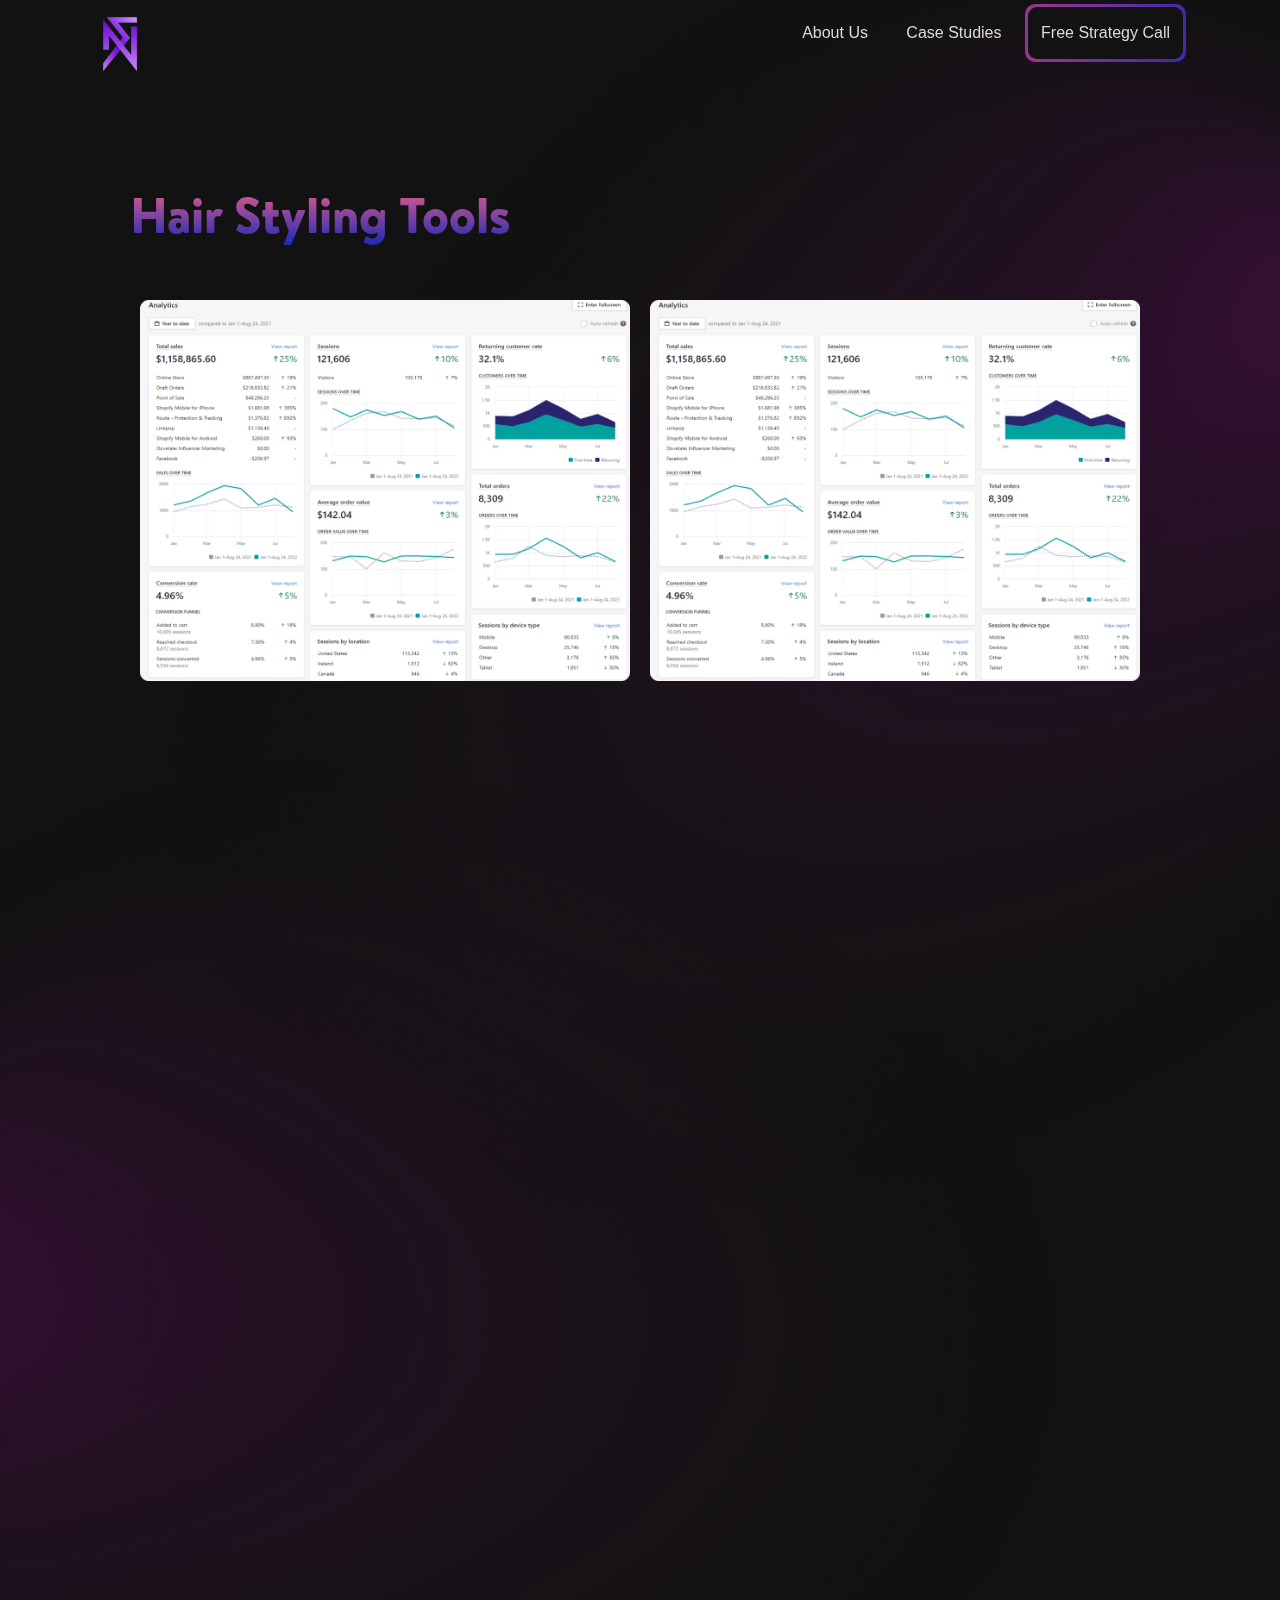
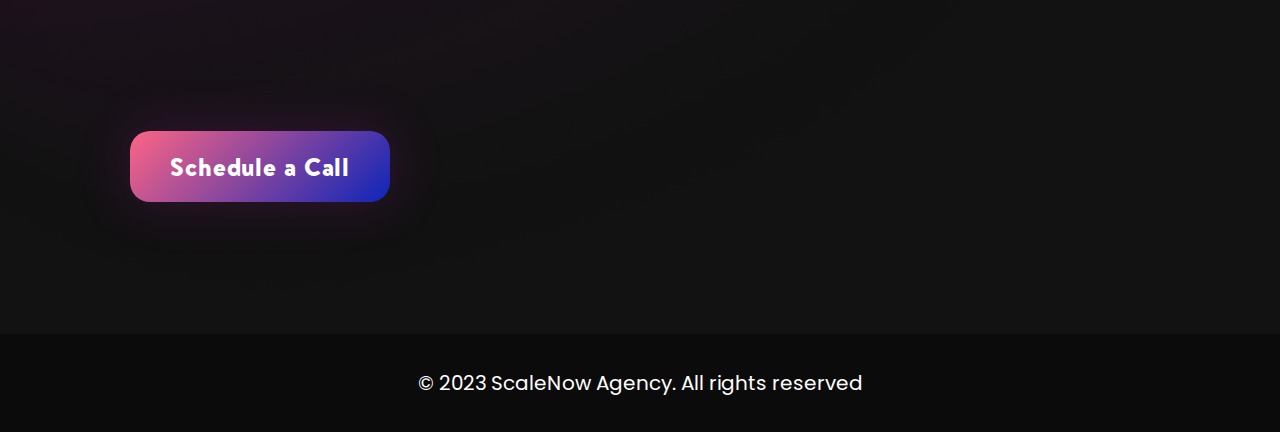
<file: Case-Study1.html>
<!DOCTYPE html>
<html>
  <head>
    <title>Case Study 1</title>
    <meta name="viewport" content="width=device-width, initial-scale=1.0">
    <link rel="stylesheet" href="style.css">
    <link rel="stylesheet" href="swiper-bundle.min.css">
     <!--AOS ANIMATION LINK-->
     <link href="https://unpkg.com/aos@2.3.1/dist/aos.css" rel="stylesheet">

      <!--FAVICON-->
      <link rel="icon" type="image/png" href="images/Favicon2.png">
  </head>
  <body>
    <header id="navbar" class="navbar">
      <nav class="navbar-container container">
        <a href="index.html" class="home-link">
          <img class="nav-logo" src="images/logo.png" alt="">
        </a>
        <button type="button" class="navbar-toggle" aria-label="Toggle menu" aria-expanded="false" aria-controls="navbar-menu">
            <span class="icon-bar"></span>
            <span class="icon-bar"></span>
            <span class="icon-bar"></span>
        </button>
        <div id="navbar-menu" class="detached">
          <ul class="navbar-links">
            <li class="navbar-item"><a class="navbar-link" href="index.html#about-us">About Us</a></li>
            <li class="navbar-item"><a class="navbar-link" href="index.html#case-studies">Case Studies</a></li>
            <li class="navbar-item"><a class="navbar-link strategy-calls" href="index.html#free-strategy-call">Free Strategy Call</a></li>
            
          </ul>
        </div>
      </nav>
    </header>


    <div class="case-study">

        <div class="glow-effect1">
          <img src="images/eclipse6.png" alt="">
        </div>

        <div class="glow-effect2">
          <img src="images/eclipse7.png" alt="">
        </div>

        <h1 class="title" data-aos="zoom-in">Hair Styling Tools</h1>

        <div class="image-container" data-aos="flip-up">
            <div class="image">
              <img src="images/case1a-img.png" alt="">
            </div>
            <div class="image">
              <img src="images/case1a-img.png" alt="">
            </div>
        </div>

        <p data-aos="zoom-in">
            Growing a Business to Over $1M rev in the Past 8 Months 
            <br><br>
            US-based, 30 years+ established brand selling premium hair brushes and hot tools, made by professionals for both regular customers and professional stylists.
            <br><br>
            By introducing a mix of weekly creatives and audience testing, we were able to maintain a high ROAS even at a larger scale. The main priority was to spend majority of the budget on cold traffic thus leading to more new customers. We did not forget about retargeting either where we generated high volume of sales at great ROAS as well
            <br><br>
            The cold traffic generated from Facebook Ads did improve the performance of Google Ads, Organic Traffic and Email marketing too.
            <br><br>
            We've tested a lot of single interest audiences, such as competitor's brand, different hairstyles and techniques, famous stylists and saloon owners.
            <br><br>
            After we found winner interests we started to stack them under one adset. We did the same with value-based lookalike audiences, and started to do vertical scaling
        </p>

        <div class="features-container">
            <div class="feature" data-aos="fade-up" data-aos-delay="100">
              <img src="images/checked 1.png" alt="">
              <h1>26% Increase in Year to Date Revenue</h1>
            </div>

            <div class="feature" data-aos="fade-up" data-aos-delay="200">
              <img src="images/checked 1.png" alt="">
              <h1>~ 5% Conversion Rate</h1>
            </div>

            <div class="feature" data-aos="fade-up" data-aos-delay="300">
              <img src="images/checked 1.png" alt="">
              <h1>22% Increase in the Number of Orders</h1>
            </div>
            
            <div class="feature" data-aos="fade-up" data-aos-delay="400">
              <img src="images/checked 1.png" alt="">
              <h1>x7+ ROAS using a mix of Facebook Ads, Google Ads and E-Mail Marketing</h1>
            </div>

            <div class="feature" data-aos="fade-up" data-aos-delay="400">
                <img src="images/checked 1.png" alt="">
                <h1>Successful Scale While Maintaining a High ROAS - 22% Increase in Total Spend Year to Date</h1>
              </div>
        </div>

        <div class="button-container">
            <a href="https://calendly.com/josephscalenow" target="_blank">Schedule a Call</a>
          </div>
    </div>

    
    <!--FOOTER--->

    <div class="footer">
      <h1>© 2023 ScaleNow Agency. All rights reserved</h1>
    </div>


    <script>
      var copy = document.querySelector(".logos-slide").cloneNode(true);
      document.querySelector(".logos").appendChild(copy);
    </script>

    <script src="javascript/script.js"></script>
    <script src="javascript/nav-color.js"></script>
    <script src="javascript/changeCaseStudy.js"></script>

    <!-- Swiper JS -->
    <script src="javascript/swiper-bundle.min.js"></script>

    <!-- JavaScript -->
    <script src="javascript/swiper.js"></script>

    <!-- ANIMATION -->
    <script src="https://unpkg.com/aos@2.3.1/dist/aos.js"></script>

    <script>
        AOS.init();
    </script>

  </body>
</html>
</file>
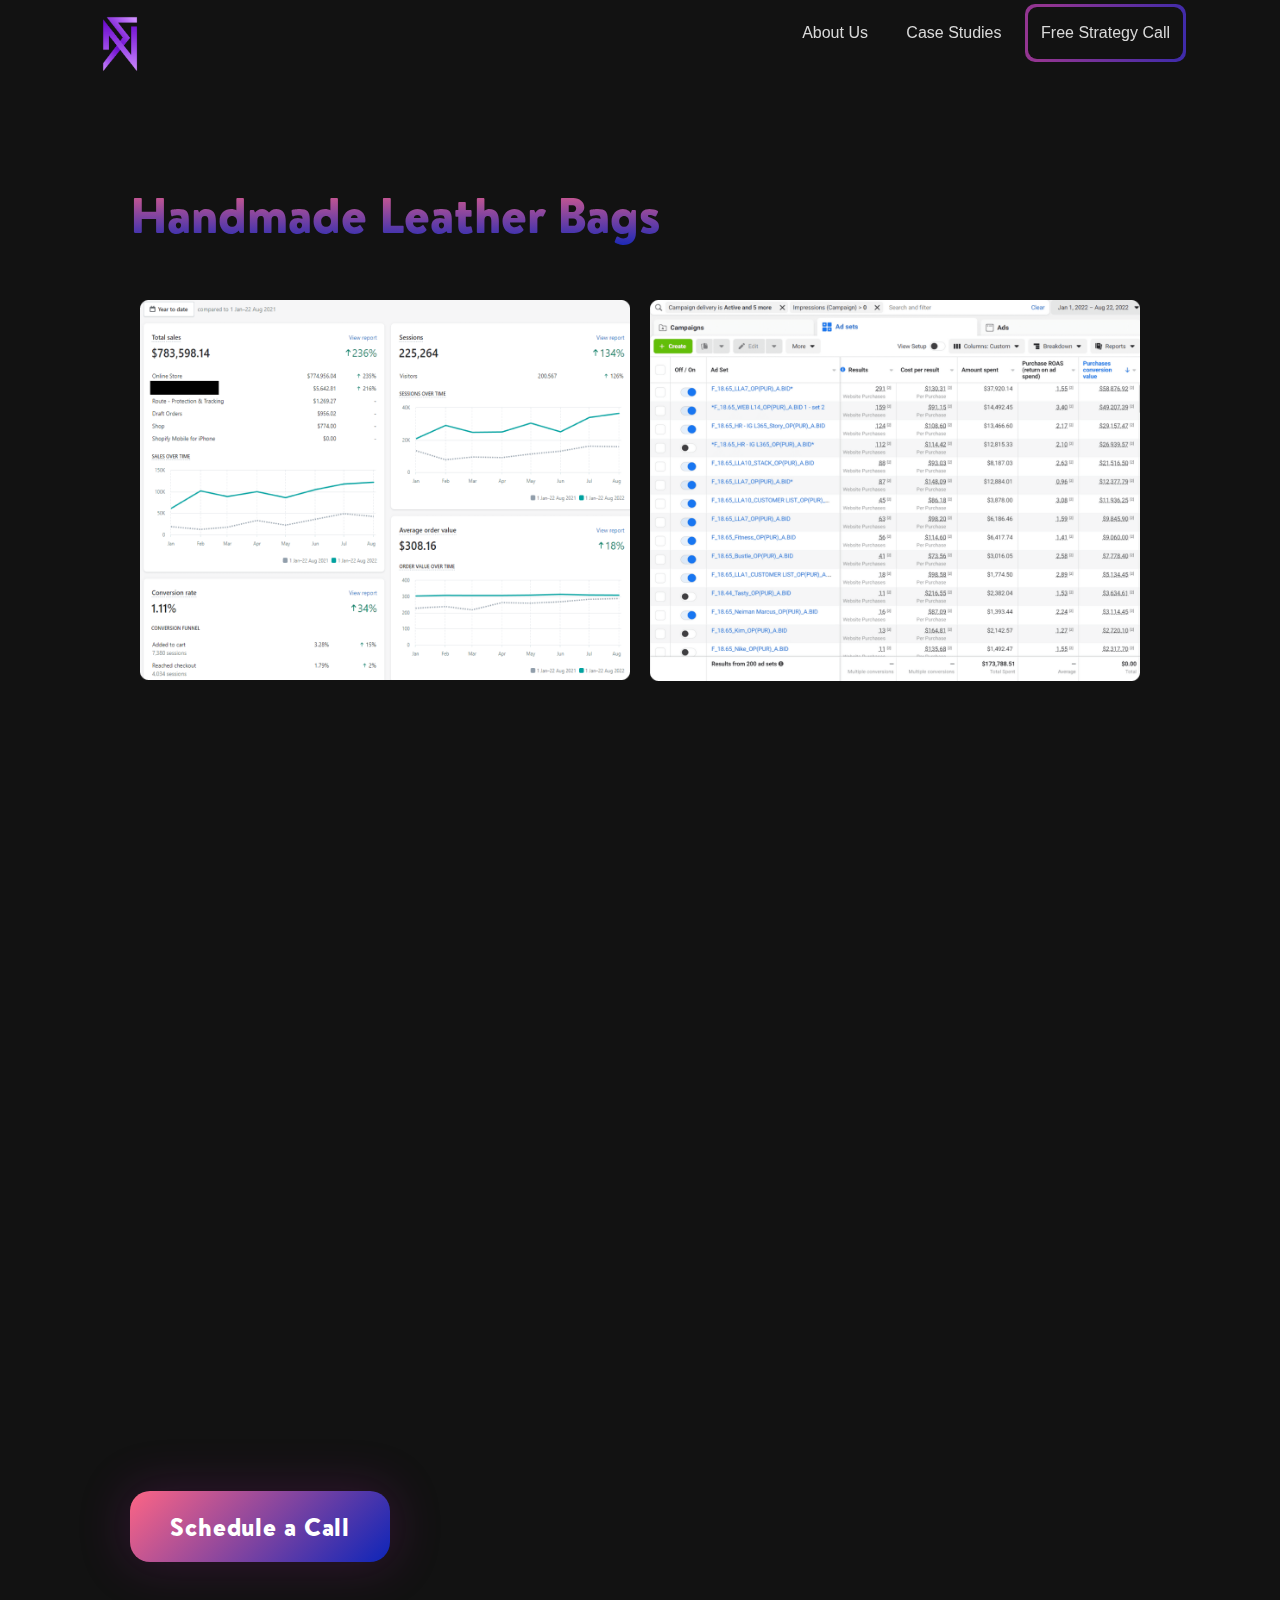
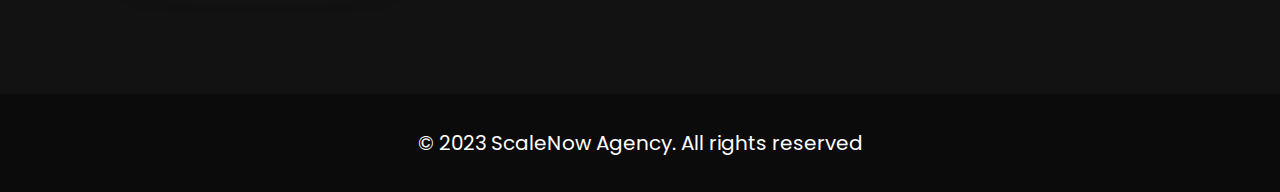
<file: Case-Study2.html>
<!DOCTYPE html>
<html>
  <head>
    <title>Case Study 2</title>
    <meta name="viewport" content="width=device-width, initial-scale=1.0">
    <link rel="stylesheet" href="style.css">
    <link rel="stylesheet" href="swiper-bundle.min.css">
     <!--AOS ANIMATION LINK-->
     <link href="https://unpkg.com/aos@2.3.1/dist/aos.css" rel="stylesheet">
      <!--FAVICON-->
      <link rel="icon" type="image/png" href="images/Favicon2.png">
  </head>
  <body>
    <header id="navbar" class="navbar">
      <nav class="navbar-container container">
        <a href="index.html" class="home-link">
          <img class="nav-logo" src="images/logo.png" alt="">
        </a>
        <button type="button" class="navbar-toggle" aria-label="Toggle menu" aria-expanded="false" aria-controls="navbar-menu">
            <span class="icon-bar"></span>
            <span class="icon-bar"></span>
            <span class="icon-bar"></span>
        </button>
        <div id="navbar-menu" class="detached">
          <ul class="navbar-links">
            <li class="navbar-item"><a class="navbar-link" href="index.html#about-us">About Us</a></li>
            <li class="navbar-item"><a class="navbar-link" href="index.html#case-studies">Case Studies</a></li>
            <li class="navbar-item"><a class="navbar-link strategy-calls" href="index.html#free-strategy-call">Free Strategy Call</a></li>
            
          </ul>
        </div>
      </nav>
    </header>


    <div class="case-study">

        <h1 class="title"data-aos="zoom-in">Handmade Leather Bags</h1>

        <div class="image-container"  data-aos="flip-up">
            <div class="image">
              <img src="images/case2a.png" alt="">
            </div>
            <div class="image">
              <img src="images/case2b.png" alt="">
            </div>
        </div>

        <p data-aos="zoom-in">
            US-based brand selling handcrafted luxury women bags, scaled successfully running only Facebook Ads from 2021 to 2022 using a mix of different creative variants and audience targeting tests.
            <br><br>
            Constantly testing creatives proved to be a very significant step in the scaling process of this account. After finding winner creatives, the audience testing went a lot smoother and produced better overall results.
            <br><br>
            Well-rounded targeting - we've tested a lot of different interest-based audiences separately, such as international brands and famous fashion figures, and then also used stacking for winner interests and value-based lookalike audiences.
        </p>

        <div class="features-container">
            <div class="feature" data-aos="fade-up" data-aos-delay="100">
              <img src="images/checked 1.png" alt="">
              <h1>236% Increase in Year to Date Revenue</h1>
            </div>

            <div class="feature" data-aos="fade-up" data-aos-delay="200">
              <img src="images/checked 1.png" alt="">
              <h1>34% Increase in the Conversion Rate</h1>
            </div>

            <div class="feature" data-aos="fade-up" data-aos-delay="300">
              <img src="images/checked 1.png" alt="">
              <h1>202% Increase in the Number of Orders</h1>
            </div>
            
            <div class="feature" data-aos="fade-up" data-aos-delay="400">
              <img src="images/checked 1.png" alt="">
              <h1>x4.5+ Store ROAS using only Facebook Ads in 2022</h1>
            </div>

            <div class="feature" data-aos="fade-up" data-aos-delay="400">
                <img src="images/checked 1.png" alt="">
                <h1>239% Increase in Spend and Successful Scale</h1>
              </div>
        </div>

        <div class="button-container">
            <a href="https://calendly.com/josephscalenow" target="_blank">Schedule a Call</a>
          </div>
    </div>

    
    <!--FOOTER--->

    <div class="footer">
      <h1>© 2023 ScaleNow Agency. All rights reserved</h1>
    </div>


    <script>
      var copy = document.querySelector(".logos-slide").cloneNode(true);
      document.querySelector(".logos").appendChild(copy);
    </script>

    <script src="javascript/script.js"></script>
    <script src="javascript/nav-color.js"></script>
    <script src="javascript/changeCaseStudy.js"></script>

    <!-- Swiper JS -->
    <script src="javascript/swiper-bundle.min.js"></script>

    <!-- JavaScript -->
    <script src="javascript/swiper.js"></script>

    <!-- ANIMATION -->
    <script src="https://unpkg.com/aos@2.3.1/dist/aos.js"></script>

    <script>
        AOS.init();
    </script>

  </body>
</html>
</file>
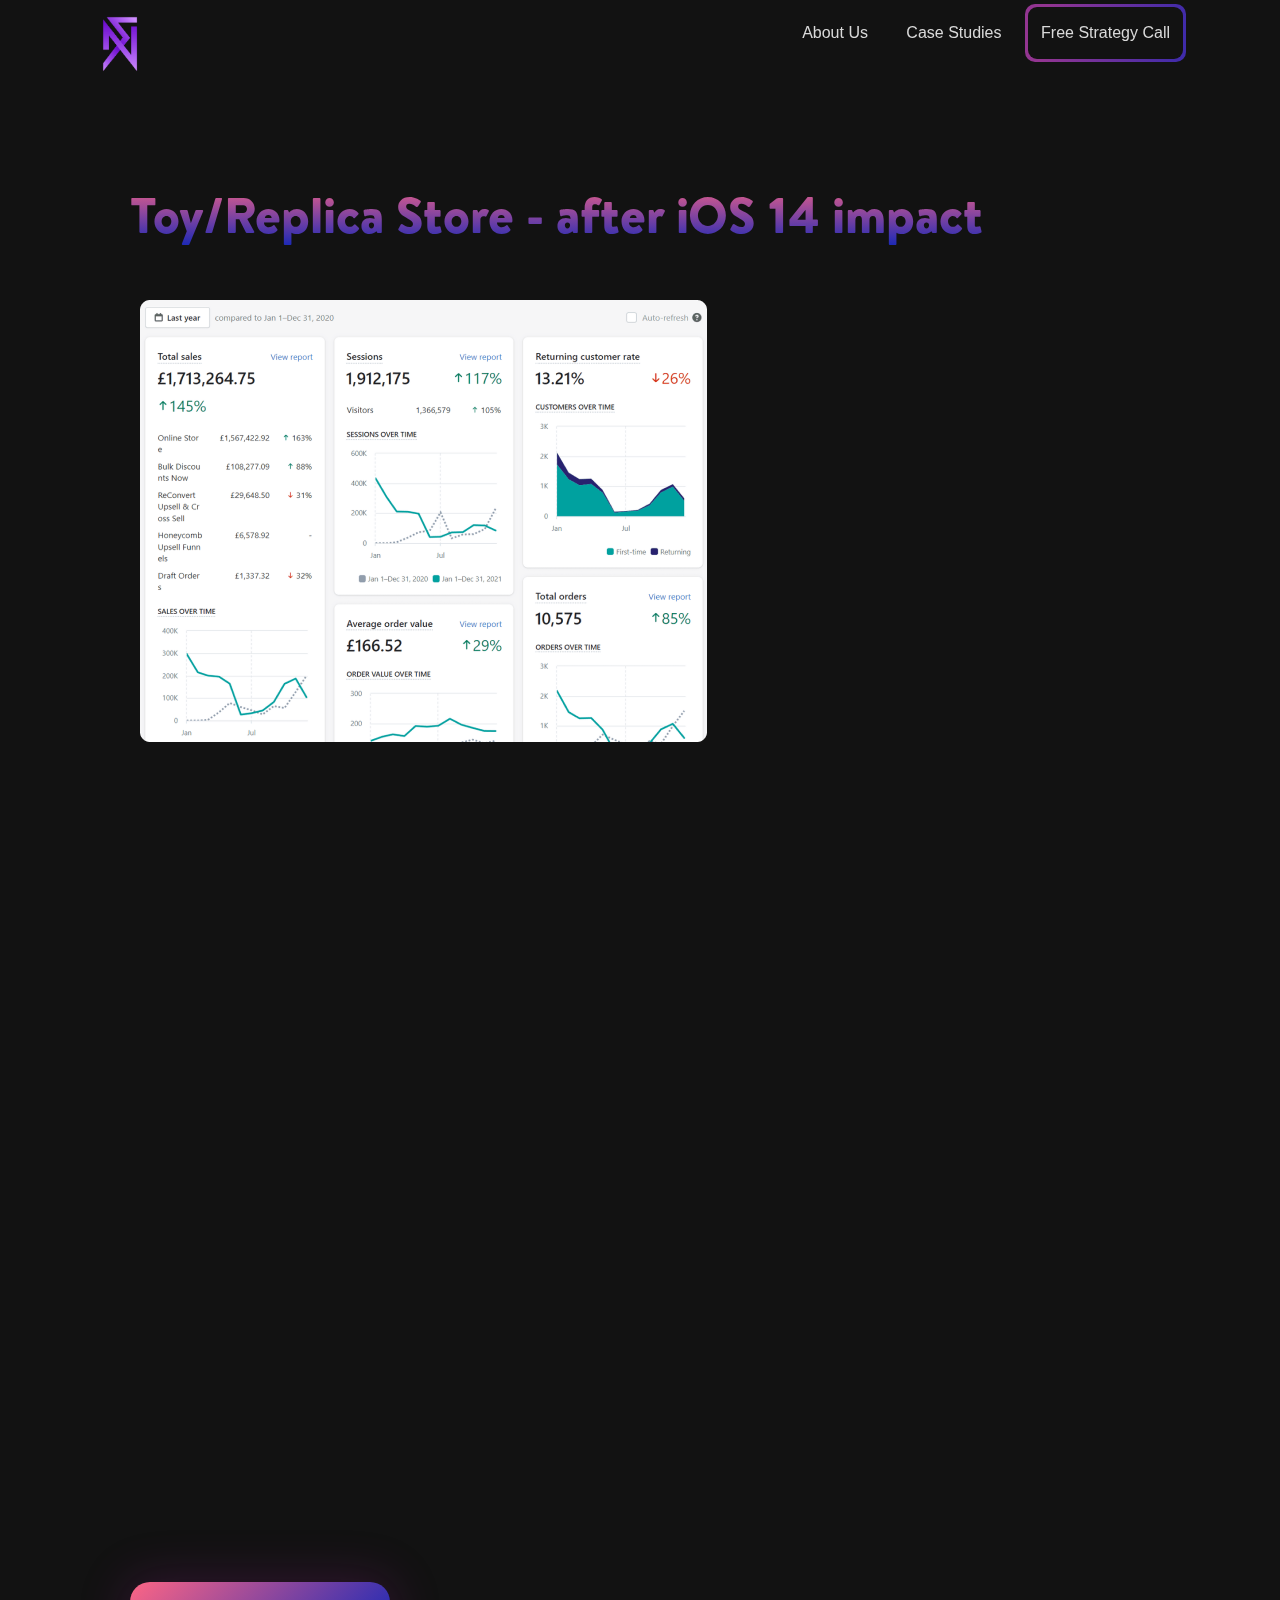
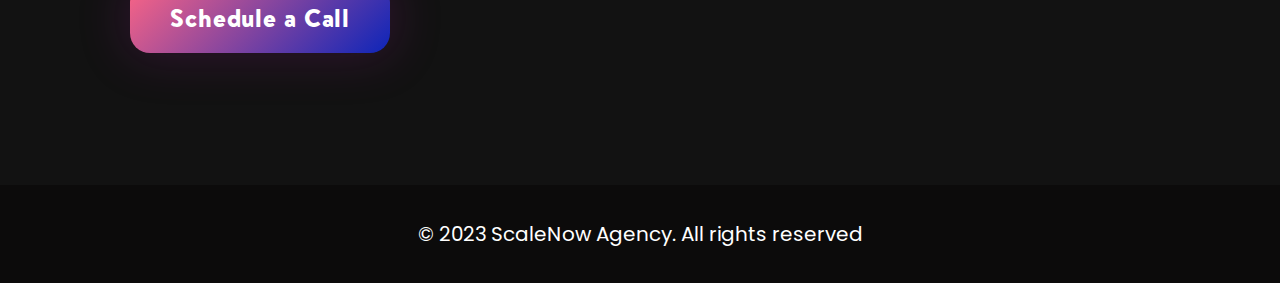
<file: Case-Study3.html>
<!DOCTYPE html>
<html>
  <head>
    <title>Case Study 3</title>
    <meta name="viewport" content="width=device-width, initial-scale=1.0">
    <link rel="stylesheet" href="style.css">
    <link rel="stylesheet" href="swiper-bundle.min.css">
     <!--AOS ANIMATION LINK-->
     <link href="https://unpkg.com/aos@2.3.1/dist/aos.css" rel="stylesheet">
      <!--FAVICON-->
      <link rel="icon" type="image/png" href="images/Favicon2.png">
  </head>
  <body>
    <header id="navbar" class="navbar">
      <nav class="navbar-container container">
        <a href="index.html" class="home-link">
          <img class="nav-logo" src="images/logo.png" alt="">
        </a>
        <button type="button" class="navbar-toggle" aria-label="Toggle menu" aria-expanded="false" aria-controls="navbar-menu">
            <span class="icon-bar"></span>
            <span class="icon-bar"></span>
            <span class="icon-bar"></span>
        </button>
        <div id="navbar-menu" class="detached">
          <ul class="navbar-links">
            <li class="navbar-item"><a class="navbar-link" href="index.html#about-us">About Us</a></li>
            <li class="navbar-item"><a class="navbar-link" href="index.html#case-studies">Case Studies</a></li>
            <li class="navbar-item"><a class="navbar-link strategy-calls" href="index.html#free-strategy-call">Free Strategy Call</a></li>
            
          </ul>
        </div>
      </nav>
    </header>


    <div class="case-study">

        <h1 class="title"data-aos="zoom-in">Toy/Replica Store - after iOS 14 impact</h1>

        <div class="image-container"  data-aos="flip-up">
            <div class="image">
              <img src="images/case3-img.png" alt="">
            </div>
            
        </div>

       <p data-aos="zoom-in">
        UK-based brand selling handcrafted electronic toys/replicas, launched in 2020 seen an incredible growth even after the iOS 14 update.
        <br><br>
        The goal for this project was to achieve a bigger market share, profitably. Our core mission is always to scale a brand without risking profits. In this case we achieved this target and got the business to the next level.
        <br><br>
        The biggest roadblock and uncertainty was when iOS 14 was launched, for that period we had to reduce budget to stabilize campaigns, but going into Q4 we started to push hard and closed the year with positive results.
       </p>

        <div class="features-container">
            <div class="feature" data-aos="fade-up" data-aos-delay="100">
              <img src="images/checked 1.png" alt="">
              <h1>145% Increase in YoY Revenue</h1>
            </div>

            <div class="feature" data-aos="fade-up" data-aos-delay="200">
              <img src="images/checked 1.png" alt="">
              <h1>29% Increase for AOV</h1>
            </div>

            <div class="feature" data-aos="fade-up" data-aos-delay="300">
              <img src="images/checked 1.png" alt="">
              <h1>85% Increase in the Number of Orders</h1>
            </div>
            
            <div class="feature" data-aos="fade-up" data-aos-delay="400">
              <img src="images/checked 1.png" alt="">
              <h1>Over x3+ Store ROAS</h1>
            </div>

            <div class="feature" data-aos="fade-up" data-aos-delay="400">
                <img src="images/checked 1.png" alt="">
                <h1>26% lower Returning Customer Rate (the goal at this stage being the acquisition of new customers)</h1>
              </div>
        </div>

        <div class="button-container">
            <a href="https://calendly.com/josephscalenow" target="_blank">Schedule a Call</a>
          </div>
    </div>

    
    <!--FOOTER--->

    <div class="footer">
      <h1>© 2023 ScaleNow Agency. All rights reserved</h1>
    </div>


    <script>
      var copy = document.querySelector(".logos-slide").cloneNode(true);
      document.querySelector(".logos").appendChild(copy);
    </script>

    <script src="javascript/script.js"></script>
    <script src="javascript/nav-color.js"></script>
    <script src="javascript/changeCaseStudy.js"></script>

    <!-- Swiper JS -->
    <script src="javascript/swiper-bundle.min.js"></script>

    <!-- JavaScript -->
    <script src="javascript/swiper.js"></script>

    <!-- ANIMATION -->
    <script src="https://unpkg.com/aos@2.3.1/dist/aos.js"></script>

    <script>
        AOS.init();
    </script>

  </body>
</html>
</file>
<file: style.css>
@import url("https://fonts.googleapis.com/css2?family=Poppins:wght@400;500;600;700&display=swap");
:root {
  --navbar-bg-color: hsl(0, 0%, 15%);
  --navbar-text-color: hsl(0, 0%, 85%);
  --navbar-text-color-focus: white;
  --navbar-bg-contrast: hsl(0, 0%, 25%);
}

* {
  box-sizing: border-box;
  margin: 0;
  padding: 0;
}

body {
  font-family: Arial, Helvetica, sans-serif;
  line-height: 1.6;
  background-color: #121212;
}

html {
  scroll-behavior: smooth;
}

html::-webkit-scrollbar {
  width: 7px;
}

html::-webkit-scrollbar-track {
  background: transparent;
  border-radius: 10px;
}

html::-webkit-scrollbar-thumb {
  background: #A71DA3;
  border-radius: 10px;
}

.container {
  max-width: 100%;
  padding: 0 7%;
  margin-left: auto;
  margin-right: auto;
}

.nav-logo {
  width: 60px;
  margin-top: 10px;
}

.home-link {
  padding: 0;
  margin: 0;
  height: auto;
}

#navbar {
  --navbar-height: 80px;
  position: fixed;
  height: 85px;
  left: 0;
  right: 0;
  z-index: 100;
}

.navbar {
  background: transparent;
  transition: all 0.2s;
}

.navbar.active {
  background-color: rgba(0, 0, 0, 0.5);
  -webkit-backdrop-filter: blur(10px);
          backdrop-filter: blur(10px);
  padding: 10px;
  transition: all 0.2s;
}

.navbar-container {
  display: flex;
  justify-content: space-between;
  height: 100%;
  align-items: center;
  background: transparent;
}

.navbar-link {
  color: var(--navbar-text-color);
  transition: color 0.2s ease-in-out;
  text-decoration: none;
  display: flex;
  font-weight: 400;
  align-items: center;
  transition: background-color 0.2s ease-in-out, color 0.2s ease-in-out;
}

.navbar-link {
  justify-content: center;
  width: 100%;
  padding: 0.4em 0.8em;
  border-radius: 10px;
  white-space: nowrap;
}

.strategy-calls {
  background-color: #121212;
  background-clip: padding-box;
  border: solid 1px transparent;
  border-radius: 10px;
  padding: 13px;
  position: relative;
}

.strategy-calls:before {
  content: "";
  position: absolute;
  top: 0;
  right: 0;
  bottom: 0;
  left: 0;
  z-index: -1;
  margin: -3px;
  background: linear-gradient(97.31deg, #933591 13.25%, #0D25B9 148.44%);
  border-radius: inherit;
}

.navbar-link:focus,
.navbar-link:hover {
  color: var(--navbar-text-color-focus);
  background-color: var(--navbar-bg-contrast);
}

.navbar-toggle {
  cursor: pointer;
  border: none;
  background-color: transparent;
  width: 40px;
  height: 40px;
  display: flex;
  align-items: center;
  justify-content: center;
  flex-direction: column;
}

.icon-bar {
  display: block;
  width: 25px;
  height: 4px;
  margin: 2px;
  transition: background-color 0.2s ease-in-out, transform 0.2s ease-in-out, opacity 0.2s ease-in-out;
  background-color: var(--navbar-text-color);
}

.navbar-toggle:focus .icon-bar,
.navbar-toggle:hover .icon-bar {
  background-color: var(--navbar-text-color-focus);
}

#navbar.opened .navbar-toggle .icon-bar:first-child,
#navbar.opened .navbar-toggle .icon-bar:last-child {
  position: absolute;
  margin: 0;
  width: 30px;
}

#navbar.opened .navbar-toggle .icon-bar:first-child {
  transform: rotate(45deg);
}

#navbar.opened .navbar-toggle .icon-bar:nth-child(2) {
  opacity: 0;
}

#navbar.opened .navbar-toggle .icon-bar:last-child {
  transform: rotate(-45deg);
}

#navbar-menu {
  position: fixed;
  top: var(--navbar-height);
  bottom: 0;
  transition: opacity 0.2s ease-in-out, visibility 0.2s ease-in-out, left 0.2s ease-in-out, right 0.2s ease-in-out;
  opacity: 0;
  visibility: hidden;
}

#navbar-menu.sidebar,
#navbar-menu.sidebar.left {
  left: -1000px;
  right: 0;
}

#navbar-menu.sidebar.right {
  right: -1000px;
  left: 0;
}

#navbar-menu.detached,
#navbar-menu.attached {
  left: 0;
  right: 0;
}

#navbar.opened #navbar-menu {
  opacity: 1;
  visibility: visible;
}

#navbar.opened #navbar-menu.sidebar.left {
  left: 0;
}

#navbar.opened #navbar-menu.sidebar.right {
  right: 0;
}

.navbar-links {
  list-style-type: none;
  max-height: 0;
  overflow: hidden;
  position: absolute;
  display: flex;
  flex-direction: column;
  align-items: center;
}

#navbar.opened .navbar-links {
  padding: 1em;
  max-height: none;
  margin: 10px;
  background-color: #121212;
  border: 2px solid #A71DA3;
}

.sidebar .navbar-links {
  top: 0;
  bottom: 0;
}

.left.sidebar .navbar-links {
  left: 0;
  right: unset;
  box-shadow: 5px 20px 20px rgba(0, 0, 0, 0.3);
}

.right.sidebar .navbar-links {
  right: 0;
  left: unset;
  box-shadow: -5px 20px 20px rgba(0, 0, 0, 0.3);
}

.detached .navbar-links {
  left: 0;
  right: 0;
  margin: 1.4rem;
  border-radius: 5px;
  box-shadow: 0 0 20px rgba(0, 0, 0, 0.3);
}

.attached .navbar-links {
  left: 0;
  right: 0;
  box-shadow: 0 20px 20px rgba(0, 0, 0, 0.3);
}

.navbar-item {
  margin: 0.4em;
  width: 100%;
}

@media screen and (min-width: 700px) {
  .navbar-toggle {
    display: none;
  }
  #navbar #navbar-menu,
  #navbar.opened #navbar-menu {
    visibility: visible;
    opacity: 1;
    position: static;
    display: block;
    height: 100%;
  }
  #navbar .navbar-links,
  #navbar.opened .navbar-links {
    margin: 0;
    padding: 0;
    box-shadow: none;
    position: static;
    flex-direction: row;
    list-style-type: none;
    max-height: -moz-max-content;
    max-height: max-content;
    width: 100%;
    height: 100%;
  }
  #navbar .navbar-link:last-child {
    margin-right: 0;
  }
}
@font-face {
  font-family: "Brandon Text";
  src: url("/brandon.ttf");
}
.hero-section {
  width: 100%;
  max-width: 2000px;
  margin: 0 auto;
  display: flex;
  justify-content: space-between;
  align-items: center;
  padding: 170px 130px 50px 130px;
  position: relative;
}
.hero-section .glow-effect {
  position: absolute;
  right: 0;
  top: 0;
  z-index: -1;
}
.hero-section .glow-effect img {
  width: 100%;
}
.hero-section .left-side .title {
  font-family: "Brandon Text";
  font-style: normal;
  font-weight: 500;
  font-size: 45px;
  line-height: 63px;
  letter-spacing: 0.035em;
  background: linear-gradient(98.6deg, #933591 16.61%, #4053D4 39.5%);
  -webkit-background-clip: text;
  -webkit-text-fill-color: transparent;
  background-clip: text;
  margin-bottom: 34px;
  max-width: 585px;
  width: 100%;
}
.hero-section .left-side .features-container {
  margin-bottom: 60px;
}
.hero-section .left-side .features-container .feature {
  display: flex;
  margin-bottom: 25px;
  align-items: center;
}
.hero-section .left-side .features-container .feature h1 {
  font-family: "Poppins";
  font-style: normal;
  font-weight: 500;
  font-size: 20px;
  line-height: 30px;
  color: #FFFFFF;
  margin-left: 25px;
}
.hero-section .left-side .button-container a {
  padding: 18px 40px;
  background: linear-gradient(135deg, #FD6585 0%, #0D25B9 100%);
  box-shadow: 0px 0px 47px 5px rgba(149, 26, 145, 0.21);
  border-radius: 20px;
  font-family: "Brandon Text";
  font-style: normal;
  font-weight: 500;
  font-size: 25px;
  line-height: 35px;
  letter-spacing: 0.035em;
  color: #FFFFFF;
  text-decoration: none;
}
.hero-section .right-side .image-container {
  width: 100%;
}
.hero-section .right-side .image-container img {
  max-width: 703px;
  width: 100%;
  animation-name: float;
  animation-duration: 2s;
  animation-timing-function: ease-in-out;
  animation-iteration-count: infinite;
}

@media (max-width: 1250px) {
  .hero-section .left-side {
    width: 100%;
  }
  .hero-section .left-side .title {
    font-size: 40px;
    line-height: 55px;
    width: 100%;
  }
  .hero-section .right-side .image-container {
    width: 100%;
  }
  .hero-section .right-side img {
    width: 100%;
  }
}
@media (max-width: 1150px) {
  .hero-section {
    flex-direction: column-reverse;
  }
  .hero-section .left-side {
    display: flex;
    flex-direction: column;
    justify-content: center;
    align-items: center;
  }
  .hero-section .left-side .title {
    text-align: center;
    margin-top: 40px;
    max-width: 80%;
  }
  .hero-section .right-side .image-container {
    max-width: 500px;
    width: 100%;
  }
}
@media (max-width: 950px) {
  .hero-section {
    padding: 170px 50px 50px 50px;
  }
}
@media (max-width: 768px) {
  .hero-section .left-side .title {
    text-align: center;
    margin-top: 40px;
    max-width: 100%;
  }
  .hero-section .right-side .image-container {
    max-width: 400px;
    width: 100%;
  }
}
@media (max-width: 550px) {
  .hero-section {
    padding: 170px 30px 50px 30px;
  }
  .hero-section .left-side .title {
    font-size: 30px;
    line-height: 45px;
  }
  .hero-section .left-side .features-container .feature {
    align-items: center;
  }
  .hero-section .left-side .features-container .feature h1 {
    font-size: 16px;
    line-height: 20px;
  }
  .hero-section .right-side .image-container {
    max-width: 400px;
    width: 100%;
  }
}
@media (max-width: 375px) {
  .hero-section {
    padding: 170px 30px 50px 30px;
  }
  .hero-section .left-side .title {
    font-size: 24px;
    line-height: 36px;
  }
  .hero-section .left-side .features-container {
    margin-bottom: 40px;
  }
  .hero-section .left-side .features-container .feature {
    align-items: center;
  }
  .hero-section .left-side .features-container .feature h1 {
    font-size: 16px;
    line-height: 20px;
  }
  .hero-section .left-side .button-container {
    width: 100%;
    display: flex;
    justify-content: center;
    align-items: center;
  }
  .hero-section .left-side .button-container a {
    width: 100%;
    text-align: center;
    font-size: 20px;
  }
  .hero-section .right-side {
    pointer-events: none;
  }
  .hero-section .right-side .image-container {
    max-width: 400px;
    width: 100%;
    pointer-events: none;
  }
}
.number-story {
  width: 100%;
  max-width: 2000px;
  margin: 0 auto;
  display: flex;
  justify-content: center;
  align-items: center;
  padding: 50px 130px 50px 130px;
  position: relative;
}
.number-story .content {
  display: flex;
  justify-content: space-between;
  width: 100%;
  border-bottom: 2px solid #313131;
  transform: rotate(-0.07deg);
  padding-bottom: 50px;
}
.number-story .content h1, .number-story .content span {
  font-family: "Brandon Text";
  font-style: normal;
  font-weight: 500;
  font-size: 40px;
  line-height: 56px;
  display: flex;
  align-items: center;
  letter-spacing: 0.035em;
  background: linear-gradient(90.44deg, #4053D4 -0.16%, #A71DA3 -0.15%, #7239BC 75.75%, #4053D4 107.81%);
  -webkit-background-clip: text;
  -webkit-text-fill-color: transparent;
  background-clip: text;
}
.number-story .content h2 {
  font-family: "Brandon Text";
  font-style: normal;
  font-weight: 500;
  font-size: 18px;
  line-height: 25px;
  color: #FFFFFF;
  margin-top: 18px;
}
.number-story .content .texts {
  display: flex;
  flex-direction: column;
  justify-content: center;
  align-items: center;
}
.number-story .content .numbers {
  display: flex;
}
.number-story .content .numbers .meter {
  display: flex;
  flex-direction: column;
  justify-content: center;
  align-items: center;
  margin: 15px;
}
.number-story .content .numbers .meter .span-container {
  display: flex;
}
.number-story .content .numbers .meter h1, .number-story .content .numbers .meter span {
  font-size: 35px;
  position: relative;
}

@media (max-width: 1280px) {
  .number-story .content {
    flex-direction: column;
    margin-top: 60px;
  }
  .number-story .content .texts {
    margin-bottom: 20px;
  }
  .number-story .content .numbers {
    justify-content: center;
  }
}
@media (max-width: 950px) {
  .number-story {
    padding: 50px 50px 50px 50px;
  }
}
@media (max-width: 675px) {
  .number-story .content h2 {
    margin-top: 10px;
  }
  .number-story .content .numbers {
    flex-direction: column;
  }
  .number-story .content .numbers .meter h1, .number-story .content .numbers .meter span {
    font-size: 40px;
    line-height: 50px;
  }
}
@media (max-width: 550px) {
  .number-story {
    padding: 50px 30px 50px 30px;
  }
  .number-story .content h2 {
    font-size: 16px;
    margin-top: 0;
  }
  .number-story .content .texts h1 {
    font-size: 30px;
    line-height: 40px;
  }
}
@media (max-width: 400px) {
  .number-story {
    padding: 20px 30px 50px 30px;
  }
  .number-story .content {
    margin-top: 30px;
  }
  .number-story .content h2 {
    font-size: 14px;
    margin-top: 0;
  }
  .number-story .content .texts h1 {
    font-size: 22px;
    line-height: 30px;
  }
  .number-story .content .numbers .meter h1 {
    font-size: 40px;
    line-height: 50px;
  }
}
.paid-advertising {
  width: 100%;
  max-width: 2000px;
  margin: 0 auto;
  display: flex;
  justify-content: space-between;
  align-items: center;
  position: relative;
  padding: 50px 130px 0 130px;
}
.paid-advertising .glow-effect {
  position: absolute;
  left: 0;
  top: 0;
  z-index: -1;
}
.paid-advertising .glow-effect img {
  width: 100%;
}
.paid-advertising .left-side {
  margin-right: 60px;
}
.paid-advertising .left-side .image-container {
  width: 100%;
}
.paid-advertising .left-side .image-container img {
  max-width: 585px;
  width: 100%;
  animation-name: float;
  animation-duration: 2s;
  animation-timing-function: ease-in-out;
  animation-iteration-count: infinite;
}
@keyframes float {
  0% {
    transform: translateY(0);
  }
  50% {
    transform: translateY(-20px);
  }
  100% {
    transform: translateY(0);
  }
}
.paid-advertising .right-side h1 {
  font-family: "Brandon Text";
  font-style: normal;
  font-weight: 500;
  font-size: 45px;
  line-height: 63px;
  align-items: center;
  letter-spacing: 0.035em;
  color: #FFFFFF;
  max-width: 515px;
}
.paid-advertising .right-side span {
  background: linear-gradient(94.54deg, #A71DA3 7.45%, #4053D4 90.12%);
  -webkit-background-clip: text;
  -webkit-text-fill-color: transparent;
  background-clip: text;
}
.paid-advertising .right-side .button-container {
  height: auto;
  margin-top: 50px;
  display: flex;
}
.paid-advertising .right-side .button-container a {
  padding: 18px 40px;
  background: linear-gradient(135deg, #FD6585 0%, #0D25B9 100%);
  box-shadow: 0px 0px 47px 5px rgba(149, 26, 145, 0.21);
  border-radius: 20px;
  font-family: "Brandon Text";
  font-style: normal;
  font-weight: 500;
  font-size: 25px;
  line-height: 35px;
  letter-spacing: 0.035em;
  color: #FFFFFF;
  text-decoration: none;
}

@media (max-width: 1250px) {
  .paid-advertising .left-side .image-container {
    max-width: 450px;
  }
}
@media (max-width: 1150px) {
  .paid-advertising {
    padding: 30px 130px 0 130px;
    flex-direction: column;
  }
  .paid-advertising .right-side {
    width: 100%;
    justify-content: center;
    display: flex;
    flex-direction: column;
    align-items: center;
  }
  .paid-advertising .right-side h1 {
    text-align: center;
    max-width: 80%;
    font-size: 40px;
    line-height: 50px;
  }
  .paid-advertising .left-side {
    width: 100%;
    margin: 0;
    display: flex;
    justify-content: center;
    align-items: center;
  }
  .paid-advertising .left-side .image-container {
    display: flex;
    justify-content: center;
    align-items: center;
  }
}
@media (max-width: 950px) {
  .paid-advertising {
    padding: 30px 50px 0 50px;
  }
}
@media (max-width: 770px) {
  .paid-advertising {
    padding: 0 50px 0 50px;
  }
  .paid-advertising .left-side .image-container img {
    max-width: 350px;
  }
}
@media (max-width: 550px) {
  .paid-advertising {
    padding: 0 30px 0 30px;
  }
  .paid-advertising .right-side h1 {
    font-size: 30px;
    line-height: 40px;
    max-width: 100%;
    width: 100%;
  }
  .paid-advertising .left-side .image-container img {
    max-width: 350px;
  }
}
@media (max-width: 375px) {
  .paid-advertising .right-side .button-container {
    width: 100%;
  }
  .paid-advertising .right-side .button-container a {
    width: 100%;
    text-align: center;
    font-size: 20px;
  }
}
.business-scale {
  width: 100%;
  max-width: 2000px;
  margin: 0 auto;
  display: flex;
  justify-content: center;
  align-items: center;
  flex-direction: column;
  padding: 130px 130px 150px 130px;
  position: relative;
}
.business-scale .title {
  width: 100%;
  margin-top: 25px;
}
.business-scale .title h1 {
  font-family: "Brandon Text";
  font-style: normal;
  font-weight: 500;
  font-size: 50px;
  line-height: 63px;
  align-items: center;
  letter-spacing: 0.035em;
  color: #FFFFFF;
  text-align: center;
}
.business-scale .title span {
  background: linear-gradient(94.54deg, #A71DA3 7.45%, #4053D4 90.12%);
  -webkit-background-clip: text;
  -webkit-text-fill-color: transparent;
  background-clip: text;
}
.business-scale .title p {
  font-family: "Poppins";
  font-style: normal;
  font-weight: 600;
  font-size: 20px;
  line-height: 30px;
  color: #FFFFFF;
  text-align: center;
  margin-top: 25px;
}
.business-scale .scale-container {
  width: 100%;
  display: flex;
  flex-wrap: wrap;
  justify-content: center;
  align-items: center;
  margin-top: 60px;
}
.business-scale .scale-container .scale {
  background-color: #121212;
  background-clip: padding-box;
  border: solid 1px transparent;
  border-radius: 30px;
  padding: 30px;
  position: relative;
  max-width: 365.73px;
  min-height: 400px;
  height: 100%;
  margin-top: 70px;
  cursor: pointer;
  transition: 0.1s;
  margin: 20px;
}
.business-scale .scale-container .scale h1 {
  font-family: "Poppins";
  font-style: normal;
  font-weight: 500;
  font-size: 50px;
  line-height: 75px;
  text-align: center;
  color: #FFFFFF;
  border-bottom: 1px solid #FFFFFF;
  padding-bottom: 15px;
  text-align: center;
}
.business-scale .scale-container .scale h2 {
  font-family: "Poppins";
  font-style: normal;
  font-weight: 600;
  font-size: 20px;
  line-height: 30px;
  color: #FFFFFF;
  margin-top: 25px;
  margin-bottom: 15px;
  text-align: center;
}
.business-scale .scale-container .scale p {
  font-family: "Poppins";
  font-style: normal;
  font-weight: 400;
  font-size: 16px;
  line-height: 24px;
  text-align: center;
  color: #FFFFFF;
}
.business-scale .scale-container .scale::before {
  content: "";
  position: absolute;
  top: 0;
  right: 0;
  bottom: 0;
  left: 0;
  z-index: -1;
  margin: -3px;
  background: linear-gradient(97.31deg, #933591 13.25%, #0D25B9 148.44%);
  border-radius: inherit;
}
.business-scale .scale-container .scale:hover {
  background: linear-gradient(135deg, #FD6585 6.66%, #0D25B9 106.66%);
  box-shadow: 0px 0px 53px rgba(149, 26, 145, 0.25);
  transform: scale(1.1);
}

@media (max-width: 1250px) {
  .business-scale .title h1 {
    font-size: 45px;
    line-height: 53px;
  }
  .business-scale .title p {
    font-size: 18px;
    line-height: 20px;
    margin-top: 15px;
  }
}
@media (max-width: 950px) {
  .business-scale {
    padding: 130px 50px 50px 50px;
  }
}
@media (max-width: 768px) {
  .business-scale .title h1 {
    font-size: 40px;
    line-height: 50px;
  }
  .business-scale .title p {
    font-size: 18px;
    line-height: 20px;
    margin-top: 15px;
  }
  .business-scale .scale-container {
    margin-top: 40px;
  }
}
@media (max-width: 550px) {
  .business-scale {
    padding: 130px 30px 50px 30px;
  }
  .business-scale .title {
    margin-top: 0;
  }
  .business-scale .title h1 {
    font-size: 30px;
    line-height: 40px;
  }
  .business-scale .title p {
    font-size: 16px;
    line-height: 20px;
    margin-top: 15px;
  }
  .business-scale .scale-container {
    margin-top: 40px;
  }
  .business-scale .scale-container .scale {
    min-height: 100%;
  }
  .business-scale .scale-container .scale h1 {
    font-size: 40px;
    line-height: 65px;
  }
  .business-scale .scale-container .scale p {
    font-size: 14px;
    line-height: 20px;
  }
}
@media (max-width: 420px) {
  .business-scale .scale-container .scale {
    padding: 15px;
  }
  .business-scale .scale-container .scale h1 {
    font-size: 30px;
    line-height: 45px;
  }
  .business-scale .scale-container .scale p {
    font-size: 12px;
    line-height: 20px;
  }
}
.our-team {
  width: 100%;
  max-width: 2000px;
  margin: 0 auto;
  display: flex;
  justify-content: center;
  align-items: center;
  flex-direction: column;
  padding: 50px 130px 150px 130px;
  position: relative;
}
.our-team .glow-effect {
  position: absolute;
  right: 0;
  top: -500px;
  z-index: -1;
}
.our-team .glow-effect img {
  width: 100%;
}
.our-team .title {
  width: 100%;
  margin-top: 25px;
}
.our-team .title h1 {
  font-family: "Brandon Text";
  font-style: normal;
  font-weight: 500;
  font-size: 50px;
  line-height: 63px;
  align-items: center;
  letter-spacing: 0.035em;
  color: #FFFFFF;
  text-align: center;
}
.our-team .title span {
  background: linear-gradient(94.54deg, #A71DA3 7.45%, #4053D4 90.12%);
  -webkit-background-clip: text;
  -webkit-text-fill-color: transparent;
  background-clip: text;
}
.our-team .title p {
  font-family: "Poppins";
  font-style: normal;
  font-weight: 600;
  font-size: 20px;
  line-height: 30px;
  color: #FFFFFF;
  text-align: center;
  margin-top: 25px;
}
.our-team .team-container {
  width: auto;
  display: flex;
  flex-wrap: wrap;
  justify-content: center;
  align-items: center;
  margin-top: 60px;
}
.our-team .team-container .team {
  width: 570px;
  height: 243px;
  background: rgba(53, 53, 53, 0.18);
  border-radius: 30px;
  display: flex;
  padding: 20px 60px;
  align-items: center;
  margin: 15px;
  cursor: pointer;
  position: relative;
}
.our-team .team-container .team .linked {
  position: absolute;
  right: 27px;
  top: 27px;
}
.our-team .team-container .team .insta {
  position: absolute;
  right: 27px;
  top: 27px;
}
.our-team .team-container .team .info {
  margin-left: 20px;
}
.our-team .team-container .team .info h1 {
  font-family: "Poppins";
  font-style: normal;
  font-weight: 500;
  font-size: 24px;
  line-height: 36px;
  color: #FFFFFF;
}
.our-team .team-container .team .info h2 {
  font-family: "Poppins";
  font-style: normal;
  font-weight: 500;
  font-size: 20px;
  line-height: 30px;
  color: #FFFFFF;
  margin-top: 6px;
}
.our-team .team-container .team:hover {
  background: linear-gradient(135deg, #FD6585 0%, #0D25B9 100%);
  box-shadow: 0px 0px 53px rgba(149, 26, 145, 0.25);
}
.our-team .button-container {
  height: auto;
  margin-top: 60px;
}
.our-team .button-container a {
  padding: 18px 40px;
  background: linear-gradient(135deg, #FD6585 0%, #0D25B9 100%);
  box-shadow: 0px 0px 47px 5px rgba(149, 26, 145, 0.21);
  border-radius: 20px;
  font-family: "Brandon Text";
  font-style: normal;
  font-weight: 500;
  font-size: 25px;
  line-height: 35px;
  letter-spacing: 0.035em;
  color: #FFFFFF;
  text-decoration: none;
}

@media (max-width: 1250px) {
  .our-team .title h1 {
    font-size: 45px;
    line-height: 53px;
  }
  .our-team .title p {
    font-size: 18px;
    line-height: 28px;
    margin-top: 15px;
  }
}
@media (max-width: 950px) {
  .our-team {
    padding: 50px 50px 150px 50px;
  }
}
@media (max-width: 768px) {
  .our-team .title h1 {
    font-size: 40px;
    line-height: 50px;
  }
  .our-team .title p {
    font-size: 18px;
    line-height: 28px;
    margin-top: 15px;
  }
}
@media (max-width: 700px) {
  .our-team .team-container .team {
    width: 100%;
    height: 100%;
    flex-direction: column;
    justify-content: center;
    align-items: center;
    padding: 40px 15px;
  }
  .our-team .team-container .team .info {
    margin-top: 20px;
  }
  .our-team .team-container .team .info h1 {
    text-align: center;
    font-size: 20px;
    line-height: 30px;
  }
  .our-team .team-container .team .info h2 {
    text-align: center;
    font-size: 16px;
    line-height: 26px;
  }
  .our-team .team-container .team .linked {
    position: inherit;
    margin-top: 20px;
  }
  .our-team .team-container .team .insta {
    position: inherit;
    margin-top: 20px;
  }
}
@media (max-width: 550px) {
  .our-team {
    padding: 50px 30px 50px 30px;
  }
  .our-team .title {
    margin-top: 0;
  }
  .our-team .title h1 {
    font-size: 30px;
    line-height: 40px;
  }
  .our-team .title p {
    font-size: 16px;
    line-height: 26px;
    margin-top: 15px;
  }
  .our-team .team-container {
    margin-top: 30px;
  }
  .our-team .team-container .team {
    width: 100%;
    height: 100%;
    flex-direction: column;
    justify-content: center;
    align-items: center;
    padding: 40px 15px;
  }
  .our-team .team-container .team .info {
    margin-top: 20px;
    margin-left: 0;
  }
  .our-team .team-container .team .info h1 {
    text-align: center;
    font-size: 20px;
    line-height: 30px;
  }
  .our-team .team-container .team .info h2 {
    text-align: center;
    font-size: 12px;
    line-height: 20px;
  }
  .our-team .team-container .team .linked {
    position: inherit;
    margin-top: 20px;
  }
  .our-team .team-container .team .insta {
    position: inherit;
    margin-top: 20px;
  }
  .our-team .button-container {
    width: 100%;
    display: flex;
    justify-content: center;
    align-items: center;
    margin-top: 30px;
  }
  .our-team .button-container a {
    width: 100%;
    text-align: center;
    font-size: 18px;
    line-height: 25px;
  }
}
.case-studies {
  width: 100%;
  max-width: 2000px;
  margin: 0 auto;
  display: flex;
  justify-content: center;
  align-items: center;
  flex-direction: column;
  padding: 100px 130px 150px 130px;
  position: relative;
}
.case-studies .glow-effect {
  position: absolute;
  left: 0;
  top: -500px;
  z-index: -1;
}
.case-studies .glow-effect img {
  width: 100%;
}
.case-studies .title {
  width: 100%;
  margin-top: 25px;
}
.case-studies .title h1 {
  font-family: "Brandon Text";
  font-style: normal;
  font-weight: 500;
  font-size: 50px;
  line-height: 63px;
  align-items: center;
  letter-spacing: 0.035em;
  color: #FFFFFF;
  text-align: center;
}
.case-studies .title span {
  background: linear-gradient(94.54deg, #A71DA3 7.45%, #4053D4 90.12%);
  -webkit-background-clip: text;
  -webkit-text-fill-color: transparent;
  background-clip: text;
}
.case-studies .case-studies-buttons {
  margin-top: 70px;
}
.case-studies .case-studies-buttons button {
  background-color: #121212;
  background-clip: padding-box;
  border: solid 1px #A71DA3;
  position: relative;
  cursor: pointer;
  transition: 0.1s;
  width: 302px;
  height: 53px;
  font-family: "Poppins";
  font-style: normal;
  font-weight: 700;
  font-size: 16px;
  line-height: 24px;
  color: #FFFFFF;
  margin: 10px;
}
.case-studies .case-studies-buttons #case-study1 {
  background: linear-gradient(92.31deg, #FD6585 0%, #0D25B9 125.17%);
}
.case-studies .case-studies-content {
  display: flex;
  justify-content: space-around;
  align-items: center;
  width: 100%;
  margin-top: 120px;
}
.case-studies .case-studies-content .image-container {
  border-radius: 20px;
  margin-right: 50px;
}
.case-studies .case-studies-content .image-container img {
  border-radius: 20px;
  box-shadow: 0px 4px 50px 5px #A71DA3;
  width: 100%;
}
.case-studies .case-studies-content .info-container h1 {
  max-width: 506px;
  font-family: "Poppins";
  font-style: normal;
  font-weight: 600;
  font-size: 35px;
  line-height: 52px;
  color: #FFFFFF;
}
.case-studies .case-studies-content .info-container p {
  font-family: "Poppins";
  font-style: normal;
  font-weight: 400;
  font-size: 16px;
  line-height: 24px;
  color: #FFFFFF;
  max-width: 467px;
  margin-top: 20px;
}
.case-studies .case-studies-content .info-container .button-container {
  height: auto;
  margin-top: 60px;
}
.case-studies .case-studies-content .info-container .button-container a {
  padding: 18px 40px;
  background: linear-gradient(135deg, #FD6585 0%, #0D25B9 100%);
  box-shadow: 0px 0px 47px 5px rgba(149, 26, 145, 0.21);
  border-radius: 20px;
  font-family: "Brandon Text";
  font-style: normal;
  font-weight: 500;
  font-size: 25px;
  line-height: 35px;
  letter-spacing: 0.035em;
  color: #FFFFFF;
  text-decoration: none;
}
.case-studies #content2, .case-studies #content3 {
  display: none;
}

@media (max-width: 1250px) {
  .case-studies .title h1 {
    font-size: 45px;
    line-height: 53px;
  }
  .case-studies .case-studies-buttons {
    margin-top: 40px;
    justify-content: center;
    align-items: center;
    display: flex;
    flex-wrap: wrap;
  }
  .case-studies .case-studies-content {
    margin-top: 80px;
  }
}
@media (max-width: 1150px) {
  .case-studies {
    padding: 100px 50px 150px 50px;
  }
  .case-studies .case-studies-content {
    flex-direction: column;
  }
  .case-studies .case-studies-content .image-container {
    margin-right: 0;
  }
  .case-studies .case-studies-content .image-container img {
    max-width: 400px;
  }
  .case-studies .case-studies-content .info-container {
    display: flex;
    justify-content: center;
    align-items: center;
    flex-direction: column;
    width: 80%;
    margin-top: 40px;
  }
  .case-studies .case-studies-content .info-container h1 {
    max-width: 100%;
    text-align: center;
  }
  .case-studies .case-studies-content .info-container p {
    max-width: 100%;
    text-align: center;
  }
}
@media (max-width: 768px) {
  .case-studies .title h1 {
    font-size: 40px;
    line-height: 50px;
  }
  .case-studies .case-studies-content .info-container h1 {
    font-size: 30px;
    line-height: 40px;
  }
}
@media (max-width: 550px) {
  .case-studies {
    padding: 70px 30px 100px 30px;
  }
  .case-studies .case-studies-buttons button {
    width: 100%;
    margin: 5px;
    height: 100%;
    padding: 7px 0;
  }
  .case-studies .case-studies-content {
    margin-top: 50px;
  }
  .case-studies .case-studies-content .info-container {
    width: 100%;
  }
  .case-studies .case-studies-content .info-container h1 {
    font-size: 22px;
    line-height: 30px;
  }
  .case-studies .case-studies-content .info-container p {
    font-size: 14px;
    line-height: 20px;
  }
  .case-studies .case-studies-content .info-container .button-container {
    width: 100%;
    display: flex;
    justify-content: center;
    align-items: center;
    margin-top: 30px;
  }
  .case-studies .case-studies-content .info-container .button-container a {
    width: 100%;
    text-align: center;
    font-size: 18px;
    line-height: 25px;
  }
}
.testimonials {
  width: 100%;
  max-width: 2000px;
  position: relative;
  margin: 0 auto;
  padding: 0 95px;
  padding-bottom: 100px;
  display: flex;
  flex-direction: column;
}
.testimonials .glow-effect {
  position: absolute;
  right: 0;
  top: 100px;
  z-index: -1;
}
.testimonials .title {
  width: 100%;
  margin-top: 25px;
  margin-bottom: 50px;
}
.testimonials .title h1 {
  font-family: "Brandon Text";
  font-style: normal;
  font-weight: 500;
  font-size: 50px;
  line-height: 63px;
  align-items: center;
  letter-spacing: 0.035em;
  color: #FFFFFF;
  text-align: center;
}
.testimonials .title span {
  background: linear-gradient(94.54deg, #A71DA3 7.45%, #4053D4 90.12%);
  -webkit-background-clip: text;
  -webkit-text-fill-color: transparent;
  background-clip: text;
}
.testimonials .title p {
  font-family: "Poppins";
  font-style: normal;
  font-weight: 600;
  font-size: 20px;
  line-height: 30px;
  color: #FFFFFF;
  text-align: center;
  margin-top: 25px;
}

.item {
  display: flex;
  justify-content: center;
  align-items: center;
  flex-direction: column;
  position: relative;
}

.img-circle {
  position: absolute;
  top: -30px;
}

.shadow-effect {
  background: #0C0C0C;
  padding: 60px;
  text-align: center;
  border: 3px solid #A71DA3;
  border-radius: 20px;
  min-height: 340px;
  display: flex;
  flex-direction: column;
  align-items: center;
  justify-content: center;
  max-width: 1000px;
  width: 100%;
}

#customers-testimonials .shadow-effect p {
  font-family: "Poppins";
  font-style: normal;
  font-weight: 400;
  font-size: 16px;
  line-height: 24px;
  text-align: center;
  color: #FFFFFF;
}

#customers-testimonials .shadow-effect .p-bold {
  font-size: 20px;
}

#customers-testimonials .shadow-effect .parag {
  margin-top: 30px;
}

.testimonial-name {
  margin: -25px auto 0;
  display: table;
  width: auto;
  background: linear-gradient(96.2deg, #FD6585 2.71%, #0D25B9 118.94%);
  box-shadow: 0px 0px 40px -8px #A71DA3;
  border-radius: 10px;
  border-radius: 10px;
  padding: 9px 35px;
  text-align: center;
  color: #fff;
  font-family: "Poppins";
  font-style: normal;
  font-weight: 500;
  font-size: 24px;
  line-height: 36px;
  color: #FFFFFF;
}

#customers-testimonials .item {
  text-align: center;
  padding: 50px;
  margin-bottom: 30px;
  opacity: 0.2;
  transform: scale3d(0.8, 0.8, 1);
  transition: all 0.3s ease-in-out;
}

#customers-testimonials .owl-item.active.center .item {
  opacity: 1;
  transform: scale3d(1, 1, 1);
  margin-top: 60px;
}

.owl-carousel .owl-item img {
  transform-style: preserve-3d;
  max-width: 150px;
  width: 100%;
  margin: 0 auto 15px;
}

#customers-testimonials.owl-carousel .owl-dots .owl-dot.active span,
#customers-testimonials.owl-carousel .owl-dots .owl-dot:hover span {
  background: #A71DA3;
  transform: translate3d(0px, -50%, 0px) scale(0.7);
}

#customers-testimonials.owl-carousel .owl-dots {
  display: inline-block;
  width: 100%;
  text-align: center;
}

#customers-testimonials.owl-carousel .owl-dots .owl-dot {
  display: inline-block;
}

#customers-testimonials.owl-carousel .owl-dots .owl-dot span {
  background: #A71DA3;
  display: inline-block;
  height: 20px;
  margin: 0 2px 5px;
  transform: translate3d(0px, -50%, 0px) scale(0.3);
  transform-origin: 50% 50% 0;
  transition: all 250ms ease-out 0s;
  width: 20px;
}

.owl-navigation {
  position: absolute;
  top: 50%;
  left: 0;
  right: 0;
  transform: translateY(-50%);
}

.owl-nav-prev,
.owl-nav-next {
  background-color: #fff;
  border: none;
  border-radius: 50%;
  color: #000;
  cursor: pointer;
  font-size: 24px;
  height: 40px;
  width: 40px;
}

.owl-nav-prev {
  float: left;
  margin-left: 20px;
}

.owl-nav-next {
  float: right;
  margin-right: 20px;
}

@media (max-width: 1170px) {
  .testimonials {
    padding: 20px 0px 0 0px;
  }
  .testimonials h1 {
    padding-left: 95px;
    padding-right: 95px;
  }
  .testimonials .title h1 {
    font-size: 45px;
    line-height: 55px;
  }
}
@media (max-width: 630px) {
  .testimonials {
    padding: 20px 20px 0 20px;
  }
  .testimonials .title {
    padding-left: 30px;
    padding-right: 30px;
  }
  .testimonials .title h1 {
    font-size: 40px;
    line-height: 50px;
  }
  .testimonials .title p {
    font-size: 16px;
    line-height: 26px;
  }
  .testimonials h1 {
    font-size: 42px;
    line-height: 103%;
    padding-left: 0px;
    padding-right: 0px;
  }
  .shadow-effect {
    padding: 100px 10px;
  }
}
@media (max-width: 550px) {
  .testimonials .title {
    padding-left: 30px;
    padding-right: 30px;
  }
  .testimonials .title h1 {
    font-size: 30px;
    line-height: 40px;
  }
  .testimonials .title p {
    font-size: 16px;
    line-height: 26px;
  }
  #customers-testimonials .shadow-effect p {
    font-size: 14px;
    line-height: 20px;
    text-align: center;
    color: #FFFFFF;
  }
  #customers-testimonials .item {
    text-align: center;
    padding: 20px;
    margin-bottom: 30px;
  }
}
@media (max-width: 400px) {
  #customers-testimonials .shadow-effect p {
    font-size: 14px;
    line-height: 20px;
    text-align: center;
    color: #FFFFFF;
  }
}
.free-strategy-call {
  width: 100%;
  max-width: 2000px;
  margin: 0 auto;
  display: flex;
  justify-content: space-around;
  align-items: center;
  padding: 130px 130px 150px 130px;
  position: relative;
}
.free-strategy-call .calendly {
  max-width: 543px;
  width: 100%;
  background: url(image.png);
  box-shadow: 0px 4px 50px 5px #A71DA3;
  border-radius: 20px;
}
.free-strategy-call .calendly .calendly-inline-widget {
  border-radius: 20px; /* Set the border radius of the embed */
  overflow: hidden; /* Hide any content that may overflow from the rounded corners */
}
.free-strategy-call .content {
  max-width: 540px;
  width: 100%;
  margin-left: 50px;
}
.free-strategy-call .content .title {
  font-family: "Brandon Text";
  font-style: normal;
  font-weight: 500;
  font-size: 45px;
  line-height: 53px;
  letter-spacing: 0.035em;
  background: linear-gradient(95.46deg, #933591 16.6%, #4053D4 101.39%);
  -webkit-background-clip: text;
  -webkit-text-fill-color: transparent;
  background-clip: text;
}
.free-strategy-call .content .features-container {
  margin-top: 45px;
}
.free-strategy-call .content .features-container .feature {
  display: flex;
  margin-bottom: 25px;
  justify-content: center;
  align-items: center;
}
.free-strategy-call .content .features-container .feature h1 {
  font-family: "Poppins";
  font-style: normal;
  font-weight: 500;
  font-size: 20px;
  line-height: 30px;
  color: #FFFFFF;
  margin-left: 25px;
}

@media (max-width: 1150px) {
  .free-strategy-call {
    flex-direction: column-reverse;
  }
  .free-strategy-call .content {
    margin-left: 0;
    max-width: 100%;
  }
  .free-strategy-call .content .title {
    width: 100%;
    text-align: center;
  }
  .free-strategy-call .content .features-container {
    display: flex;
    flex-direction: column;
    align-items: flex-start;
    margin-bottom: 50px;
  }
}
@media (max-width: 950px) {
  .free-strategy-call {
    padding: 130px 50px 150px 50px;
  }
}
@media (max-width: 768px) {
  .free-strategy-call .content {
    display: flex;
    justify-content: center;
    align-items: center;
    flex-direction: column;
  }
  .free-strategy-call .content .title {
    font-size: 40px;
    line-height: 50px;
    width: 90%;
  }
}
@media (max-width: 550px) {
  .free-strategy-call {
    padding: 90px 30px 80px 30px;
  }
  .free-strategy-call .content .title {
    font-size: 30px;
    line-height: 40px;
    width: 90%;
  }
  .free-strategy-call .content .features-container .feature h1 {
    line-height: 25px;
    font-size: 16px;
  }
  .free-strategy-call .calendly .calendly-inline-widget {
    height: 525px !important;
  }
}
@media (max-width: 360px) {
  .free-strategy-call .content .title {
    font-size: 30px;
    line-height: 40px;
    width: 90%;
  }
  .free-strategy-call .calendly .calendly-inline-widget {
    height: 450px !important;
  }
}
.footer {
  width: 100%;
  max-width: 2000px;
  margin: 0 auto;
  display: flex;
  justify-content: center;
  align-items: center;
  background: #0C0B0B;
  padding: 34px;
}
.footer h1 {
  font-family: "Poppins";
  font-style: normal;
  font-weight: 400;
  font-size: 20px;
  line-height: 30px;
  text-align: center;
  color: #FFFFFF;
}

@media (max-width: 700px) {
  .footer h1 {
    font-size: 14px;
    line-height: 30px;
  }
}
@media (max-width: 380px) {
  .footer {
    padding: 22px;
  }
  .footer h1 {
    font-size: 12px;
    line-height: 30px;
  }
}
.case-study {
  width: 100%;
  max-width: 2000px;
  margin: 0 auto;
  display: flex;
  justify-content: center;
  flex-direction: column;
  position: relative;
  padding: 180px 130px 150px 130px;
  position: relative;
}
.case-study .glow-effect1 {
  position: absolute;
  right: 0;
  top: 0;
  z-index: -1;
}
.case-study .glow-effect1 img {
  width: 100%;
}
.case-study .glow-effect2 {
  position: absolute;
  left: 0;
  bottom: 0;
  z-index: -1;
}
.case-study .glow-effect2 img {
  width: 100%;
}
.case-study .title {
  font-family: "Brandon Text";
  font-style: normal;
  font-weight: 500;
  font-size: 50px;
  line-height: 70px;
  background: linear-gradient(180deg, #FD6585 0%, #0D25B9 100%);
  -webkit-background-clip: text;
  -webkit-text-fill-color: transparent;
  background-clip: text;
}
.case-study .image-container {
  width: 100%;
  display: flex;
  margin-top: 40px;
  border-radius: 10px;
  justify-content: space-around;
}
.case-study .image-container .image {
  margin: 10px;
  width: 100%;
}
.case-study .image-container .image img {
  max-width: 567px;
  width: 100%;
}
.case-study .image-container .image img:hover {
  box-shadow: 0px 4px 50px 5px #A71DA3;
  border-radius: 10px;
}
.case-study p {
  font-family: "Poppins";
  font-style: normal;
  font-weight: 400;
  font-size: 20px;
  line-height: 30px;
  color: #FFFFFF;
  margin-top: 100px;
}
.case-study .features-container {
  margin-top: 85px;
}
.case-study .features-container .feature {
  display: flex;
  margin-bottom: 25px;
  align-items: center;
}
.case-study .features-container .feature h1 {
  font-family: "Poppins";
  font-style: normal;
  font-weight: 500;
  font-size: 20px;
  line-height: 30px;
  color: #FFFFFF;
  margin-left: 25px;
}
.case-study .button-container {
  height: auto;
  margin-top: 50px;
}
.case-study .button-container a {
  padding: 18px 40px;
  background: linear-gradient(135deg, #FD6585 0%, #0D25B9 100%);
  box-shadow: 0px 0px 47px 5px rgba(149, 26, 145, 0.21);
  border-radius: 20px;
  font-family: "Brandon Text";
  font-style: normal;
  font-weight: 500;
  font-size: 25px;
  line-height: 35px;
  letter-spacing: 0.035em;
  color: #FFFFFF;
  text-decoration: none;
}

@media (max-width: 1130px) {
  .case-study .title {
    text-align: center;
  }
}
@media (max-width: 950px) {
  .case-study {
    padding: 180px 50px 150px 50px;
  }
  .case-study .title {
    font-size: 40px;
    line-height: 60px;
    text-align: center;
  }
  .case-study p, .case-study .features-container {
    margin-top: 50px;
  }
  .case-study .button-container {
    display: flex;
    justify-content: center;
    align-items: center;
  }
  .case-study .image-container .image {
    display: flex;
    flex-direction: column;
    justify-content: center;
    align-items: center;
  }
}
@media (max-width: 768px) {
  .case-study {
    padding: 150px 50px 75px 50px;
  }
  .case-study .title {
    font-size: 40px;
    line-height: 60px;
    text-align: center;
  }
  .case-study p, .case-study .features-container {
    margin-top: 50px;
  }
  .case-study p {
    font-size: 16px;
    line-height: 26px;
    text-align: center;
  }
  .case-study .button-container {
    display: flex;
    justify-content: center;
    align-items: center;
  }
  .case-study .features-container .feature h1 {
    font-size: 16px;
    line-height: 26px;
  }
  .case-study .image-container {
    flex-direction: column;
    justify-content: center;
    align-items: center;
  }
  .case-study .image-container .image img {
    max-width: 400px;
    width: 100%;
  }
}
@media (max-width: 550px) {
  .case-study {
    padding: 150px 30px 75px 30px;
    display: flex;
    flex-direction: column;
    justify-content: center;
    align-items: center;
  }
  .case-study .title {
    font-size: 30px;
    line-height: 35px;
    text-align: center;
    width: 95%;
  }
  .case-study .image-container .image {
    margin: 10px;
  }
  .case-study p, .case-study .features-container {
    margin-top: 40px;
  }
  .case-study p {
    font-size: 16px;
    line-height: 26px;
    text-align: center;
  }
}
@keyframes slide {
  from {
    transform: translateX(0);
  }
  to {
    transform: translateX(-100%);
  }
}
.logos {
  overflow: hidden;
  padding: 30px 0;
  white-space: nowrap;
  position: relative;
  max-width: 2000px;
  width: 100%;
  margin: 0 auto;
}

.logos-slide {
  display: inline-block;
  animation: 10s slide infinite linear;
}

.image-cont {
  display: flex;
  justify-content: center;
  align-items: center;
}

.logos-slide .image-cont img {
  margin: 0 100px;
}

@media (max-width: 768px) {
  .logos-slide .image-cont img {
    margin: 0 50px;
  }
}
@media (max-width: 400px) {
  .logos-slide .image-cont img {
    margin: 0 30px;
  }
}
.testimonial-container {
  height: auto;
  width: 100%;
  display: flex;
  align-items: center;
  justify-content: center;
}

.testimonial {
  position: relative;
  width: 100%;
  padding: 50px 0;
  overflow: hidden;
}

.testimonial .image {
  height: 170px;
  width: 170px;
  -o-object-fit: cover;
     object-fit: cover;
  border-radius: 50%;
  z-index: 2;
}

.testimonial .slide {
  display: flex;
  align-items: center;
  justify-content: center;
  flex-direction: column;
  row-gap: 30px;
  height: 100%;
  width: 100%;
}

.slide p {
  text-align: center;
  padding: 100px 160px;
  font-family: "Poppins";
  font-style: normal;
  font-weight: 400;
  font-size: 16px;
  line-height: 24px;
  text-align: center;
  color: #FFFFFF;
  background: #0C0C0C;
  border-radius: 20px;
  width: 1000px;
  margin-top: -100px;
}

.slide .quote-icon {
  font-size: 30px;
  color: #4070f4;
}

.slide .details {
  display: flex;
  flex-direction: column;
  align-items: center;
  justify-content: center;
  background: linear-gradient(96.2deg, #FD6585 2.71%, #0D25B9 118.94%);
  box-shadow: 0px 0px 40px -8px #A71DA3;
  border-radius: 10px;
  width: 216px;
  height: 59px;
  margin-top: -100px;
  margin-bottom: 50px;
}

.details .name {
  font-family: "Poppins";
  font-style: normal;
  font-weight: 500;
  font-size: 24px;
  line-height: 36px;
  color: #FFFFFF;
}

@media screen and (max-width: 768px) {
  .slide p {
    padding: 0 20px;
  }
  .nav-btn {
    display: none;
  }
}
.testimonials {
  display: block;
}/*# sourceMappingURL=style.css.map */
</file>
